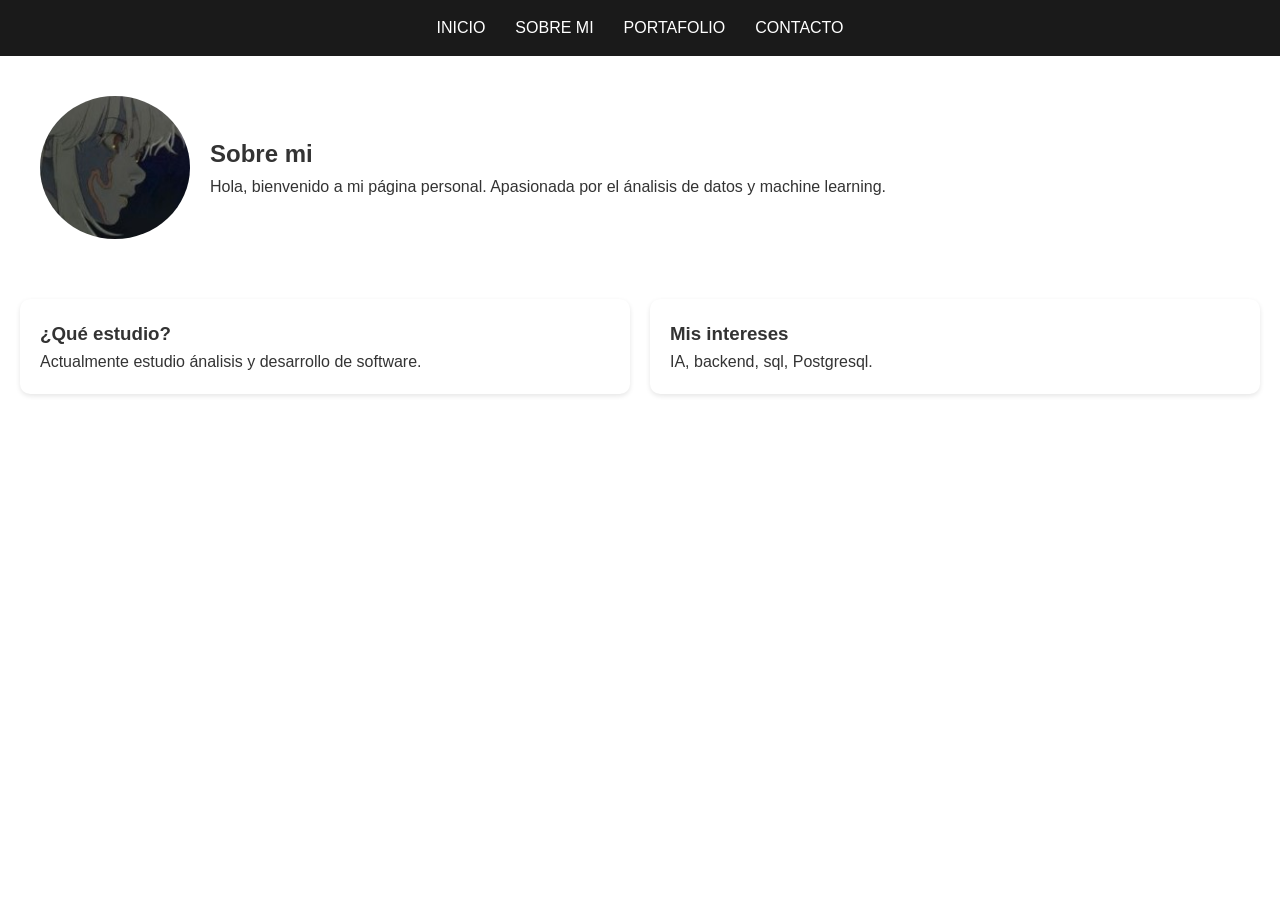
<file: sobremi.html>
<!DOCTYPE html>
<html lang="es">
<head>
    <meta charset="UTF-8">
    <meta name="viewport" content="width=device-width, initial-scale=1.0">
    <title>sobremi</title>
    <link rel="stylesheet" href="style.css">
</head>
<body>
    <header>
        <nav>
            <ul>
                <li><a href="index.html">Inicio</a></li>
                <li><a href="sobremi.html">Sobre mi</a></li>
                <li><a href="portafolio.html">Portafolio</a></li>
                <li><a href="contacto.html">Contacto</a></li>
            </ul>
        </nav>
    </header>

    <main>
    <section class="sobre-mi">
        <img src="assets/img/sobremi.jpg" alt="Mifoto" class="perfil">

        <div>
            <h1>Sobre mi</h1>
            <p>
                Hola, bienvenido a mi página personal. Apasionada por el ánalisis de datos
                y machine learning.
            </p>
        </div>
    </section>

    <section class="cards">
        <div class="card">
            <h3>¿Qué estudio?</h3>
                <p> Actualmente estudio ánalisis y desarrollo de software.
                </p>
        </div>

        <div class="card">
            <h3>Mis intereses</h3>
            <p>IA, backend, sql, Postgresql.</p>
        </div>
    </section>
    </main> 
</body>
</html>
</file>
<file: style.css>
:root {
    --color-primario: #1a1a1a;
    --color-secundario: #ffffff;
    --color-acento: #007BFF;
    --color-texto: #333333;
    --color-fondo-suave: #f4f7f6;
    --transicion: all 0.3s ease;
    
}

* {
    margin: 0;
    padding: 0;
    box-sizing: border-box;
}

body {
    font-family: 'Segoe UI', Roboto, Helvetica, Arial, sans-serif;
    line-height: 1.6;
    color: var(--color-texto);
    display: flex;
    flex-direction: column;
    min-height: 100vh;
    background-color: var(--color-secundario);

}

header {
    background: var(--color-primario);
    box-shadow: 0 2 px 10px rgba(0,0,0,0,0.1);
    position: sticky;
    top: 0;
    z-index: 1000; /*controla qué elementos quedan uno encima del otro*/
}

nav {
    max-width: 1200px;
    margin: 0 auto;
    padding: 15px 20px;
}

nav ul {
    display: flex;
    list-style: none;
    justify-content: center;
    gap: 30px;
}

nav ul li a{
    color: var(--color-secundario);
    text-decoration: none;
    font-size: 1rem;
    font-weight: 500;
    text-transform: uppercase;

}

nav ul li a:hover {
    color: var(--color-acento);
}

main {
    flex: 1;
}

.hero {
    position: relative;
    height: 99vh; /*un poco menos de la pantalla completa para dejar ver que hay más contenido al usuario*/
    overflow: hidden;
    display: flex;
    align-items: center;
    justify-content: center;
}

.hero video {
    position: absolute;
    top: 0;
    left: 0;
    width: 100%;
    height: 100%;
    object-fit: cover;
    filter: brightness(0.5); /*oscurece el video para que el texto resalte*/
}
.hero-content{
    position: relative;
    z-index: 1;
    color: var(--color-secundario);
    text-align: center;
    padding: 0 20px;
}
.hero-content  h1{
    font-size: 3.5rem;
    margin-bottom: 1rem;
    text-shadow: 3px 2px 10px rgba(0,0,0,0.5);
}
.btn{
    display: inline-block;
    margin-top: 20px;
    padding: 12px 30px;
    background: var(--color-acento);
    color: var(--color-secundario);
    text-decoration: none;
    border-radius: 5px;
    font-weight: bold;
    transition: var(--transicion);
}

.btn:hover{
    background: #0056b3;
    transform: translateY(-2px);
    /*el mouse pasa por encima del boton, cambia de color y lo sube un poco dependiendo del valor*/
}


footer{
    background: var(--color-primario);
    color: var(--color-secundario);
    text-align: center;
    padding: 30px 20px;
    font-size: 0.9rem;
    letter-spacing: 1px;
}






   

    /* SECCIÓN SOBRE MI */
    .sobre-mi {
    display: flex;
    align-items: center;
    padding: 40px;
    gap: 20px;
    }

    .perfil {
    width: 150px;
    border-radius: 50%;
    }

    /* CARDS */
    .cards {
    display: flex;
    gap: 20px;
    padding: 20px;
    }

    .card {
    background: white;
    padding: 20px;
    border-radius: 10px;
    flex: 1;
    box-shadow: 0 2px 5px rgba(0,0,0,0.1);
}

/*portafolio*/

.productos {
    display: grid;
    grid-template-columns: repeat(auto-fit, minmax(250px, 1fr));
    gap: 20px;
    padding: 40px 20px;
    max-width: 1200px;
    margin: 0 auto;
}

.contenedores {
    background: var(--color-fondo-suave);
    border-radius: 10px;
    overflow: hidden;
    box-shadow: 0 4px 15px rgba(0,0,0,0.1);
    transition: var(--transicion);
    display: flex;
}

.producto {
    display: flex;
    flex-direction: column;
    align-items: center;
    padding: 20px;
}

.producto img {
    width: 400px;
    height: auto;
    border-radius: 10px;
    margin-bottom: 15px;
}

/*contacto*/
.main-contacto {
    display: flex;
    flex-direction: column;
    align-items: center;
    padding: 40px 20px;
    gap: 40px; 
}

.bg{
    filter: brightness(50%);
    position: fixed;
    left: 0;
    right: 0;
    top: 0;
    z-index: -1;
}

.bg-image {
    width: 100%;
    height: 100vh;
    object-fit: cover;
}

.perfil-contacto {
    width: 200px;
    border-radius: 50%;
    box-shadow: #f4f7f6 2px 6px 15px;
}

.tarjetas-contacto {
    padding: 20px;
    border-radius: 50px;
    box-shadow: 5px 5px 15px var(--color-fondo-suave);
    display: flex;
    flex-direction: row;
    gap: 40px;
    background: #0000005e;
}

.contacto {
    display: flex;
    flex-direction: column;
    align-items: center;
    padding: 40px 20px;
    background: var(--color-fondo-suave);
    border-radius: 40px;
    width: 400px;
}

.contacto h2 {
    margin-bottom: 5px;
    color: rgb(62, 0, 119);
}

.contacto p {
    color: rgb(0, 0, 0);
    text-align: center;
    padding: 0 10px;
}

.redes-sociales {
    display: flex;
    flex-direction: column;
    align-items: center;
    padding: 40px 20px;
    background: var(--color-fondo-suave);
    border-radius: 40px;
    width: 400px;
}

.redes-sociales ul {
    display: flex;
    gap: 20px;
    padding: 0;
}

.redes-sociales li {
    list-style: none;
}

.redes-sociales img {
    width: 50px;
    height: 50px;
    margin: 10px;
    transition: var(--transicion);
    border-radius: 50px;
}
</file>
